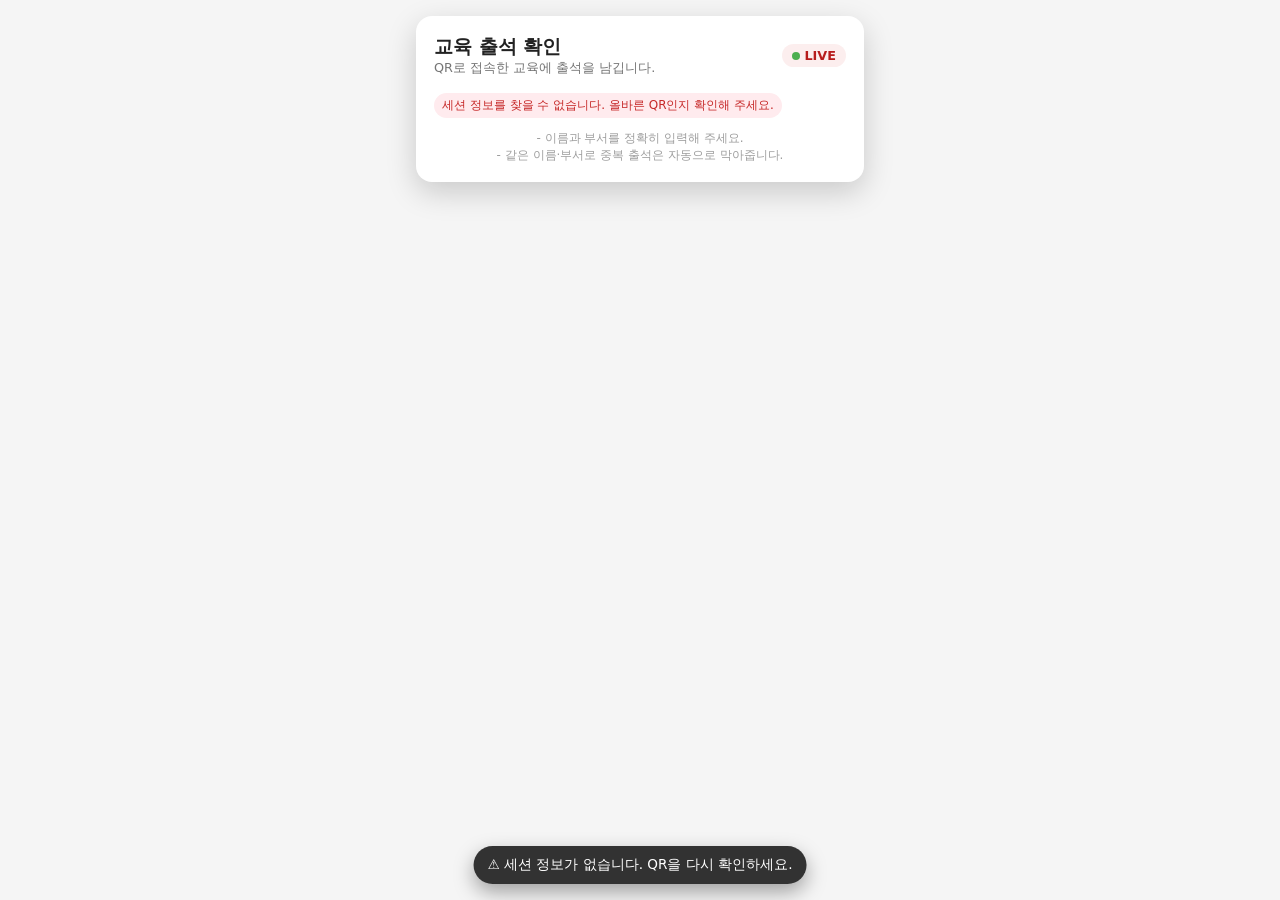
<file: qrcheck.html>
<!DOCTYPE html>
<html lang="ko">
  <head>
    <meta charset="UTF-8" />
    <meta
      name="viewport"
      content="width=device-width, initial-scale=1, minimum-scale=1"
    />
    <title>소방서 QR 출석 입력</title>
    <link rel="stylesheet" href="./style.css" />
    <script src="./localdb.js"></script>
  </head>
  <body>
    <div class="qr-page">
      <div class="qr-card">
        <header class="qr-header">
          <div>
            <h1>교육 출석 확인</h1>
            <div class="panel-subtitle">
              QR로 접속한 교육에 출석을 남깁니다.
            </div>
          </div>
          <div class="badge">
            <span
              style="
                width: 8px;
                height: 8px;
                border-radius: 50%;
                background: #4caf50;
              "
            ></span>
            LIVE
          </div>
        </header>

        <div id="session-info" class="qr-session-meta">
          세션 정보를 불러오는 중입니다...
        </div>

        <div
          id="session-error"
          class="pill pill-error hidden"
          style="margin-top: 6px"
        >
          세션 정보를 찾을 수 없습니다. 올바른 QR인지 확인해 주세요.
        </div>

        <form id="attendance-form" class="qr-form hidden" autocomplete="off">
          <div class="field">
            <label for="name">이름</label>
            <input
              id="name"
              type="text"
              placeholder="예) 홍길동"
              required
              autocomplete="name"
            />
          </div>
          <div class="field">
            <label for="department">부서</label>
            <select id="department" required>
              <option value="">부서를 선택하세요</option>
              <option value="소방행정과">소방행정과</option>
              <option value="방호예방과">방호예방과</option>
              <option value="구조구급과">구조구급과</option>
              <option value="현장대응단">현장대응단</option>
              <option value="의용소방대">의용소방대</option>
              <option value="기타">기타</option>
            </select>
          </div>
          <div class="field hidden" id="department-etc-wrap">
            <label for="department-etc">기타 부서명</label>
            <input
              id="department-etc"
              type="text"
              placeholder="소속 또는 부서명을 입력하세요"
            />
          </div>

          <button type="submit" class="btn btn-primary">
            출석 확인
          </button>
        </form>

        <div
          id="attendance-success"
          class="pill pill-success hidden"
          style="margin-top: 10px"
        >
          출석이 정상적으로 등록되었습니다. 감사합니다.
        </div>

        <div
          id="attendance-dup"
          class="pill pill-warning hidden"
          style="margin-top: 10px"
        >
          이미 같은 이름·부서로 출석이 등록되어 있습니다.
        </div>

        <div
          id="attendance-error"
          class="pill pill-error hidden"
          style="margin-top: 10px"
        >
          출석 등록 중 오류가 발생했습니다. 잠시 후 다시 시도해 주세요.
        </div>

        <footer class="qr-footer">
          - 이름과 부서를 정확히 입력해 주세요.<br />
          - 같은 이름·부서로 중복 출석은 자동으로 막아줍니다.
        </footer>
      </div>
    </div>

    <!-- Toast -->
    <div class="toast-container hidden" id="toast-container"></div>

    <script src="./qrcheck.js"></script>
  </body>
</html>
</file>
<file: style.css>
/* Global styles */
*,
*::before,
*::after {
  box-sizing: border-box;
}

html,
body {
  margin: 0;
  padding: 0;
  font-family: system-ui, -apple-system, BlinkMacSystemFont, "Segoe UI", sans-serif;
  background-color: #f5f5f5;
  color: #222;
}

body {
  min-height: 100vh;
  display: flex;
  justify-content: center;
  align-items: stretch;
}

a {
  color: inherit;
  text-decoration: none;
}

button {
  cursor: pointer;
}

/* Layout containers */
.app-shell {
  width: 100%;
  max-width: 1200px;
  margin: 0 auto;
  padding: 16px;
}

.app-card {
  background: #ffffff;
  border-radius: 12px;
  box-shadow: 0 10px 25px rgba(0, 0, 0, 0.08);
  padding: 16px;
}

.app-header {
  display: flex;
  justify-content: space-between;
  align-items: center;
  margin-bottom: 16px;
}

.app-title {
  display: flex;
  align-items: center;
  gap: 10px;
}

.app-title-mark {
  width: 32px;
  height: 32px;
  border-radius: 999px;
  background: #d32f2f;
  display: flex;
  align-items: center;
  justify-content: center;
  color: #fff;
  font-weight: 700;
}

.app-header h1 {
  font-size: 1.4rem;
  margin: 0;
}

.badge {
  display: inline-flex;
  align-items: center;
  gap: 4px;
  background: rgba(211, 47, 47, 0.08);
  color: #b71c1c;
  padding: 4px 10px;
  border-radius: 999px;
  font-size: 0.8rem;
  font-weight: 600;
}

.app-main-layout {
  display: grid;
  grid-template-columns: 1.4fr 1fr;
  gap: 16px;
}

/* Panels */
.panel {
  display: flex;
  flex-direction: column;
  gap: 12px;
}

.panel-header {
  display: flex;
  justify-content: space-between;
  align-items: center;
}

.panel-header h2 {
  font-size: 1rem;
  margin: 0;
}

.panel-subtitle {
  font-size: 0.8rem;
  color: #757575;
}

.chip {
  padding: 4px 8px;
  border-radius: 999px;
  font-size: 0.75rem;
  background: #f5f5f5;
  color: #555;
}

/* Session list */
.session-list {
  border-radius: 10px;
  border: 1px solid #e0e0e0;
  overflow: hidden;
  background: #fafafa;
}

.session-item {
  display: flex;
  justify-content: space-between;
  align-items: center;
  padding: 10px 12px;
  border-bottom: 1px solid #eee;
  background: #fff;
  transition: background 0.15s ease;
}

.session-item:last-child {
  border-bottom: none;
}

.session-item:hover {
  background: #fff7f7;
}

.session-item-main {
  display: flex;
  flex-direction: column;
  gap: 4px;
}

.session-title {
  font-size: 0.95rem;
  font-weight: 600;
}

.session-meta {
  display: flex;
  flex-wrap: wrap;
  gap: 6px;
  font-size: 0.75rem;
  color: #757575;
}

.session-count {
  font-size: 0.9rem;
  font-weight: 600;
  color: #d32f2f;
}

.session-actions {
  display: flex;
  flex-direction: column;
  align-items: flex-end;
  gap: 6px;
}

.btn-ghost {
  border: none;
  background: transparent;
  color: #d32f2f;
  font-size: 0.8rem;
  padding: 2px 4px;
}

.btn-ghost:hover {
  text-decoration: underline;
}

/* Buttons & inputs */
.btn {
  border-radius: 999px;
  border: none;
  padding: 8px 14px;
  font-size: 0.9rem;
  font-weight: 600;
  display: inline-flex;
  align-items: center;
  justify-content: center;
  gap: 6px;
  transition: background 0.15s ease, box-shadow 0.15s ease, transform 0.05s ease;
}

.btn-primary {
  background: #d32f2f;
  color: #fff;
  box-shadow: 0 4px 10px rgba(211, 47, 47, 0.4);
}

.btn-primary:hover {
  background: #b71c1c;
  box-shadow: 0 6px 14px rgba(183, 28, 28, 0.5);
}

.btn-outline {
  background: transparent;
  color: #d32f2f;
  border: 1px solid rgba(211, 47, 47, 0.5);
}

.btn-outline:hover {
  background: rgba(211, 47, 47, 0.06);
}

.btn:active {
  transform: translateY(1px);
}

.btn-sm {
  padding: 4px 10px;
  font-size: 0.8rem;
}

.field {
  display: flex;
  flex-direction: column;
  gap: 4px;
}

.field label {
  font-size: 0.8rem;
  font-weight: 600;
}

.field input,
.field select {
  border-radius: 999px;
  border: 1px solid #e0e0e0;
  padding: 8px 12px;
  font-size: 0.9rem;
  outline: none;
  transition: border 0.15s ease, box-shadow 0.15s ease, background 0.15s ease;
}

.field input:focus,
.field select:focus {
  border-color: #d32f2f;
  box-shadow: 0 0 0 3px rgba(211, 47, 47, 0.15);
  background: #fffafa;
}

.field-help {
  font-size: 0.75rem;
  color: #9e9e9e;
}

.form-grid {
  display: grid;
  grid-template-columns: 1fr;
  gap: 10px;
}

/* QR area */
.qr-box {
  border-radius: 12px;
  border: 1px dashed rgba(211, 47, 47, 0.5);
  padding: 16px;
  text-align: center;
  background: #fff5f5;
}

.qr-box-placeholder {
  font-size: 0.85rem;
  color: #b0b0b0;
}

.qr-image-wrap {
  display: flex;
  justify-content: center;
  margin-bottom: 10px;
}

.qr-image-wrap img {
  max-width: 200px;
  width: 100%;
  height: auto;
}

.qr-url {
  font-size: 0.75rem;
  word-break: break-all;
  margin-bottom: 8px;
}

/* Chart area */
.chart-card {
  border-radius: 12px;
  border: 1px solid #e0e0e0;
  padding: 10px;
  background: #ffffff;
}

/* Attendance detail table (modal) */
.table {
  width: 100%;
  border-collapse: collapse;
  font-size: 0.85rem;
}

.table th,
.table td {
  padding: 6px 8px;
  border-bottom: 1px solid #eee;
  text-align: left;
}

.table th {
  background: #fff5f5;
  font-weight: 600;
}

/* Modals */
.modal-backdrop {
  position: fixed;
  inset: 0;
  background: rgba(0, 0, 0, 0.35);
  display: flex;
  align-items: center;
  justify-content: center;
  z-index: 999;
}

.modal {
  background: #ffffff;
  border-radius: 12px;
  padding: 16px;
  width: 100%;
  max-width: 420px;
  max-height: 90vh;
  overflow: auto;
  box-shadow: 0 18px 40px rgba(0, 0, 0, 0.35);
}

.modal-header {
  display: flex;
  justify-content: space-between;
  align-items: center;
  margin-bottom: 10px;
}

.modal-header h3 {
  margin: 0;
  font-size: 1rem;
}

.modal-close {
  border: none;
  background: transparent;
  font-size: 1.1rem;
  line-height: 1;
}

.modal-body {
  display: flex;
  flex-direction: column;
  gap: 10px;
}

.modal-footer {
  margin-top: 12px;
  display: flex;
  justify-content: flex-end;
  gap: 8px;
}

/* Alerts / badges */
.pill {
  display: inline-flex;
  align-items: center;
  gap: 4px;
  padding: 4px 8px;
  border-radius: 999px;
  font-size: 0.75rem;
}

.pill-success {
  background: #e8f5e9;
  color: #2e7d32;
}

.pill-error {
  background: #ffebee;
  color: #c62828;
}

.pill-info {
  background: #e3f2fd;
  color: #1565c0;
}

.pill-warning {
  background: #fffde7;
  color: #f9a825;
}

/* Attendance page */
.qr-page {
  width: 100%;
  max-width: 480px;
  margin: 0 auto;
  padding: 16px;
}

.qr-card {
  background: #ffffff;
  border-radius: 16px;
  box-shadow: 0 10px 30px rgba(0, 0, 0, 0.18);
  padding: 18px;
}

.qr-header {
  display: flex;
  justify-content: space-between;
  align-items: center;
  margin-bottom: 10px;
}

.qr-header h1 {
  font-size: 1.2rem;
  margin: 0;
}

.qr-session-meta {
  font-size: 0.8rem;
  color: #757575;
  margin-bottom: 10px;
}

.qr-form {
  display: flex;
  flex-direction: column;
  gap: 10px;
  margin-top: 10px;
}

.qr-footer {
  margin-top: 12px;
  font-size: 0.75rem;
  color: #9e9e9e;
  text-align: center;
}

/* Toast */
.toast-container {
  position: fixed;
  bottom: 16px;
  left: 50%;
  transform: translateX(-50%);
  z-index: 1000;
}

.toast {
  padding: 10px 14px;
  border-radius: 999px;
  background: #323232;
  color: #fff;
  font-size: 0.85rem;
  display: flex;
  align-items: center;
  gap: 8px;
  box-shadow: 0 8px 20px rgba(0, 0, 0, 0.35);
}

/* Utilities */
.flex {
  display: flex;
}

.flex-between {
  display: flex;
  justify-content: space-between;
  align-items: center;
}

.gap-8 {
  gap: 8px;
}

.text-muted {
  color: #9e9e9e;
}

.text-right {
  text-align: right;
}

.mt-8 {
  margin-top: 8px;
}

.mt-12 {
  margin-top: 12px;
}

.mt-16 {
  margin-top: 16px;
}

.hidden {
  display: none !important;
}

/* Responsive */
@media (max-width: 900px) {
  .app-main-layout {
    grid-template-columns: 1fr;
  }

  .app-header {
    flex-direction: column;
    align-items: flex-start;
    gap: 6px;
  }
}

@media (max-width: 600px) {
  .app-shell {
    padding: 10px;
  }

  .app-card {
    padding: 12px;
    border-radius: 0;
    box-shadow: none;
  }

  body {
    background: #ffffff;
  }
}
</file>
